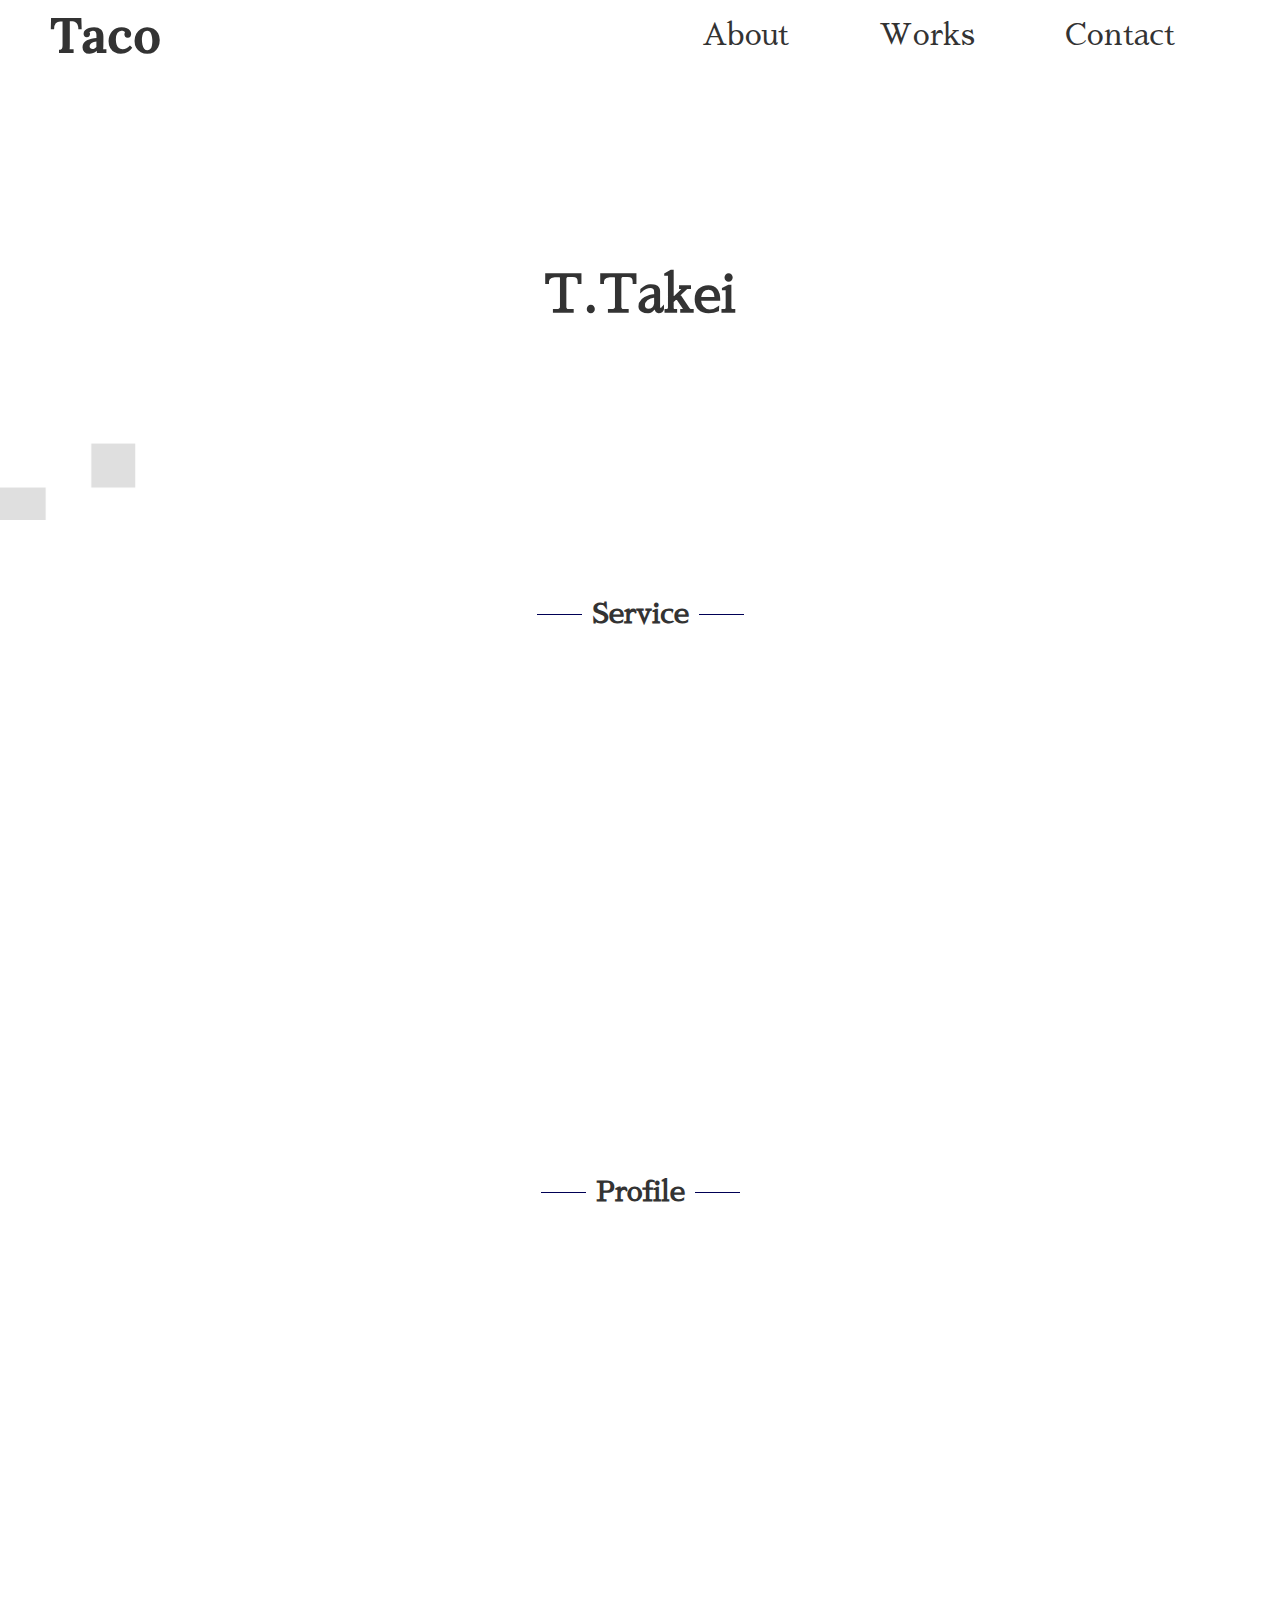
<file: index.html>
<!DOCTYPE html>
<html lang="ja">
<head>
  <title>WEBサイト・LP制作のたこかっか</title>
  <meta charset="utf-8">
  <link rel="stylesheet" href="css/stylesheet.css">
  <link rel="stylesheet" href="css/responsive.css">
  <link href="https://fonts.googleapis.com/css?family=Sawarabi+Mincho&display=swap" rel="stylesheet">
  <link href="https://fonts.googleapis.com/css?family=Lora:700&display=swap" rel="stylesheet">
  <link href="https://maxcdn.bootstrapcdn.com/font-awesome/4.7.0/css/font-awesome.min.css" rel="stylesheet">
  <script type="text/javascript" src="https://ajax.googleapis.com/ajax/libs/jquery/1.9.1/jquery.min.js"></script>
  <script type="text/javascript" src="js/sample.js"></script>
  <meta name="viewport" content="width=device-width,initial-scale=1.0,minimum-scale=1.0">
</head>
<body>
  <header>
      <h1><a href="index.html">Taco</a></h1>

      <div class="zdo_drawer_menu">
      	<!-- <div class="zdo_drawer_bg">メニュー</div> -->
        	<button type="button" class="zdo_drawer_button">
            <span class="zdo_drawer_bar zdo_drawer_bar1"></span>
            <span class="zdo_drawer_bar zdo_drawer_bar2"></span>
            <span class="zdo_drawer_bar zdo_drawer_bar3"></span>
            <!-- <span class="zdo_drawer_menu_text zdo_drawer_text">MENU</span>
            <span class="zdo_drawer_close zdo_drawer_text">CLOSE</span> -->
          </button>

        <nav class="zdo_drawer_nav_wrapper">
          <ul class="zdo_drawer_nav">
            <li><a  href="about.html">About</a></li>
            <li><a  href="works.html">Works</a></li>
            <li><a  href="contact.html">Contact</a></li>
          </ul>
        </nav>
      </div>
  </header>

  <div class="top-container">
    <div class="container">
      <H1>T.Takei</h1>
    </div>
  </div>

  <div class="service-container">
    <div class="container">
      <div class="title">
        <h2>Service</h2>
        <!-- <i class="fa fa-compress" aria-hidden="true"></i> -->
      </div>
      <div class="service-contents">
        <div class="service-content scroll-in">
          <p class="service-title">WEBサイト制作</p>
          <p class="service-subtitle">DESIGN CODING</p>

          <p class="service-text">お客様の要望をヒアリングし、方向性と目的を明確にした上で、制作に入ります。
            また、訪問する方の使い易さも意識しつつ、完成度の高いWEBサイト構築をさせていただきます。</p>
        </div>
        <div class="service-content scroll-in">
          <p class="service-title">プログラミング</p>
          <p class="service-subtitle">PROGRAMMING</p>

          <p class="service-text">Ruby,PHP,jsを習得中。Rubyをメインに扱っており投稿機能・検索機能・ログイン機能・テストコード・csvデータインポートなどの各種機能を実装したアプリを制作します。</p>
        </div>
        <div class="service-content scroll-in">
          <p class="service-title">レッスン</p>
          <p class="service-subtitle">ONE TO ONE</p>

          <p class="service-text">安価かつ優秀な教材も増えていますが、それでも初めはある程度教えてもらった方がその後の学習がスムーズになります。
            環境構築からアプリの公開までの一通りの流れを学べます。</p>
        </div>
      </div>
    </div>
  </div>

  <div class="profile-container">
    <div class="container">
      <div class="title">
        <h2>Profile</h2>
        <!-- <i class="fa fa-vcard-o" aria-hidden="true"></i> -->
      </div>
      <div class="profile-contents">
        <div class="profile-left scroll-in">
          <img src="images/fuku2.png">
        </div>
        <div class="profile-right scroll-in">
          <p>名前：　TAKEI　TAKAHIRO</p>
          <p>出身：　新潟県</p>
          <p>趣味：　野球、史跡巡り、プラモデル</p>

          <p class="profile-text">Rubyなどのバックエンド開発言語を使った裏側の処理だけでなく、HTML・CSS・Javascriptなどのフロントエンド言語による見た目の構築も好きで、興味のあるものは何でも手を出します。<br>
          今学んでいることを将来地域活性化に繋げられるよう日々格闘中。</p>
          <p class="profile-text">ずっと体育会系で生きてきたけど、根は文化系です。</p>
        </div>
      </div>
    </div>
  </div>


  <footer>
  </footer>
</body>
</html>
</file>
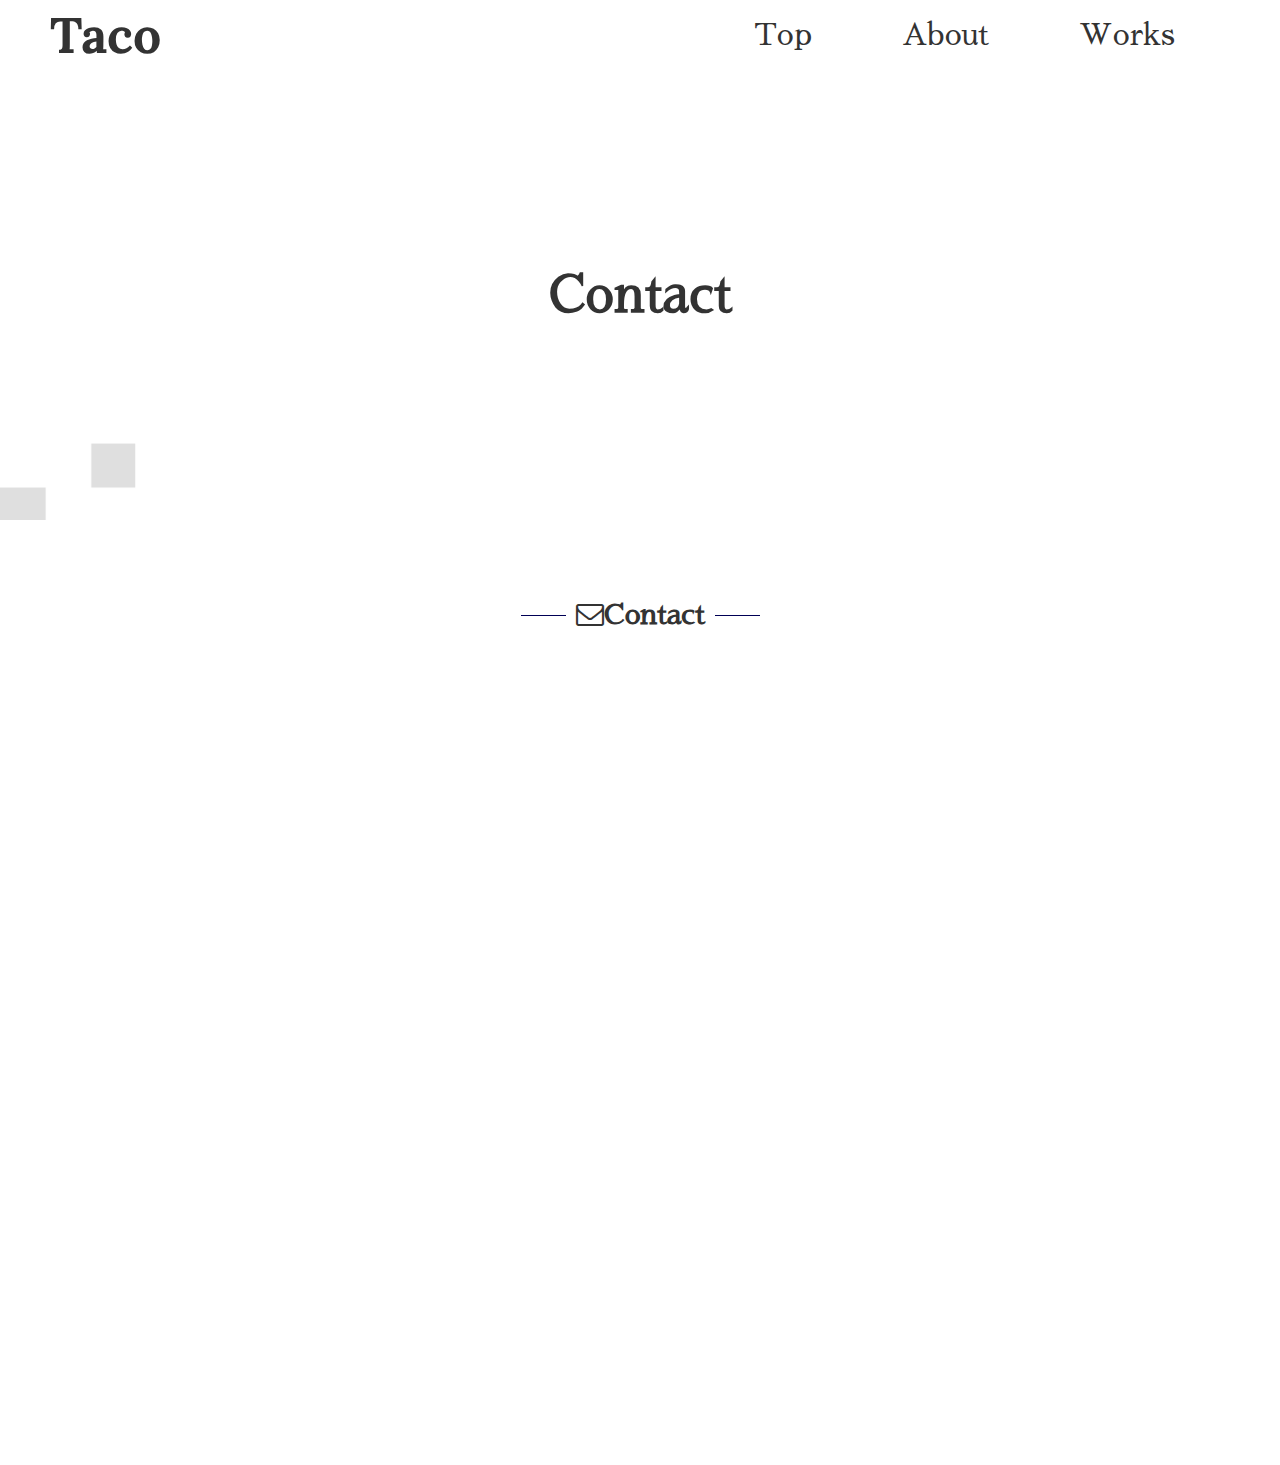
<file: contact.html>
<!DOCTYPE html>
<html lang="ja">
<head>
  <title>WEBサイト・LP制作のたこかっか</title>
  <meta charset="utf-8">
  <link rel="stylesheet" href="css/stylesheet.css">
  <link rel="stylesheet" href="css/responsive.css">
  <link href="https://fonts.googleapis.com/css?family=Sawarabi+Mincho&display=swap" rel="stylesheet">
  <link href="https://fonts.googleapis.com/css?family=Lora:700&display=swap" rel="stylesheet">
  <link href="https://maxcdn.bootstrapcdn.com/font-awesome/4.7.0/css/font-awesome.min.css" rel="stylesheet">
  <script type="text/javascript" src="https://ajax.googleapis.com/ajax/libs/jquery/1.9.1/jquery.min.js"></script>
  <!-- <link rel="stylesheet" href="https://maxcdn.bootstrapcdn.com/bootstrap/3.3.7/css/bootstrap.min.css" integrity="sha384-BVYiiSIFeK1dGmJRAkycuHAHRg32OmUcww7on3RYdg4Va+PmSTsz/K68vbdEjh4u" crossorigin="anonymous"> -->
  <script type="text/javascript" src="js/sample.js"></script>
  <meta name="viewport" content="width=device-width,initial-scale=1.0,minimum-scale=1.0">
</head>
<body>
  <header>
      <h1><a href="top.html">Taco</a></h1>

      <div class="zdo_drawer_menu">
      	<div class="zdo_drawer_bg"></div>
        	<button type="button" class="zdo_drawer_button">
            <span class="zdo_drawer_bar zdo_drawer_bar1"></span>
            <span class="zdo_drawer_bar zdo_drawer_bar2"></span>
            <span class="zdo_drawer_bar zdo_drawer_bar3"></span>
            <!-- <span class="zdo_drawer_menu_text zdo_drawer_text">MENU</span>
            <span class="zdo_drawer_close zdo_drawer_text">CLOSE</span> -->
          </button>

        <nav class="zdo_drawer_nav_wrapper">
          <ul class="zdo_drawer_nav">
            <li><a  href="top.html">Top</a></li>
            <li><a  href="about.html">About</a></li>
            <li><a  href="works.html">Works</a></li>
            <!-- <li><a  href="contact.html">Contact</a></li> -->
          </ul>
        </nav>
      </div>
  </header>

  <div class="top-container">
    <div class="content">
      <H1>Contact</h1>
    </div>
  </div>


  <div class="contact-container">
    <div class="container">
      <div class="row">
      <div class="title">
        <h2><i class="fa fa-envelope-o" aria-hidden="true"></i>Contact</h2>
      </div>
      <div class="contact-text scroll-in">
        <p>制作の依頼・ご相談などご気軽にお問い合わせくださいませ。
          下記フォームより分かる範囲で記入いただき、送信ボタンを押してください。<br>※「必須」項目は必ずご記入ください。</p>
      </div>
      <div class="contact-form scroll-in">
        <form action="send.php" method="post">
          <div class="form-group">
            <input type="text" name="name" placeholder="お名前" class="form-control" value="">
          </div>
          <div class="form-group">
            <input type="text" name="email" placeholder="メールアドレス" class="form-control" value="">
          </div>
          <div class="form-group">
            <input type="text" name="subject" placeholder="件名" class="form-control" value="">
          </div>
          <div class="form-group">
            <textarea class="form-control" name="message" rows="5" placeholder="本文"></textarea>
          </div>
          <button type="submit" class="btn btn-success btn-block">送信</button>
        </form>
      </div>
    </div>
    </div>
  </div>

  <footer>
  </footer>
</body>
</html>
</file>
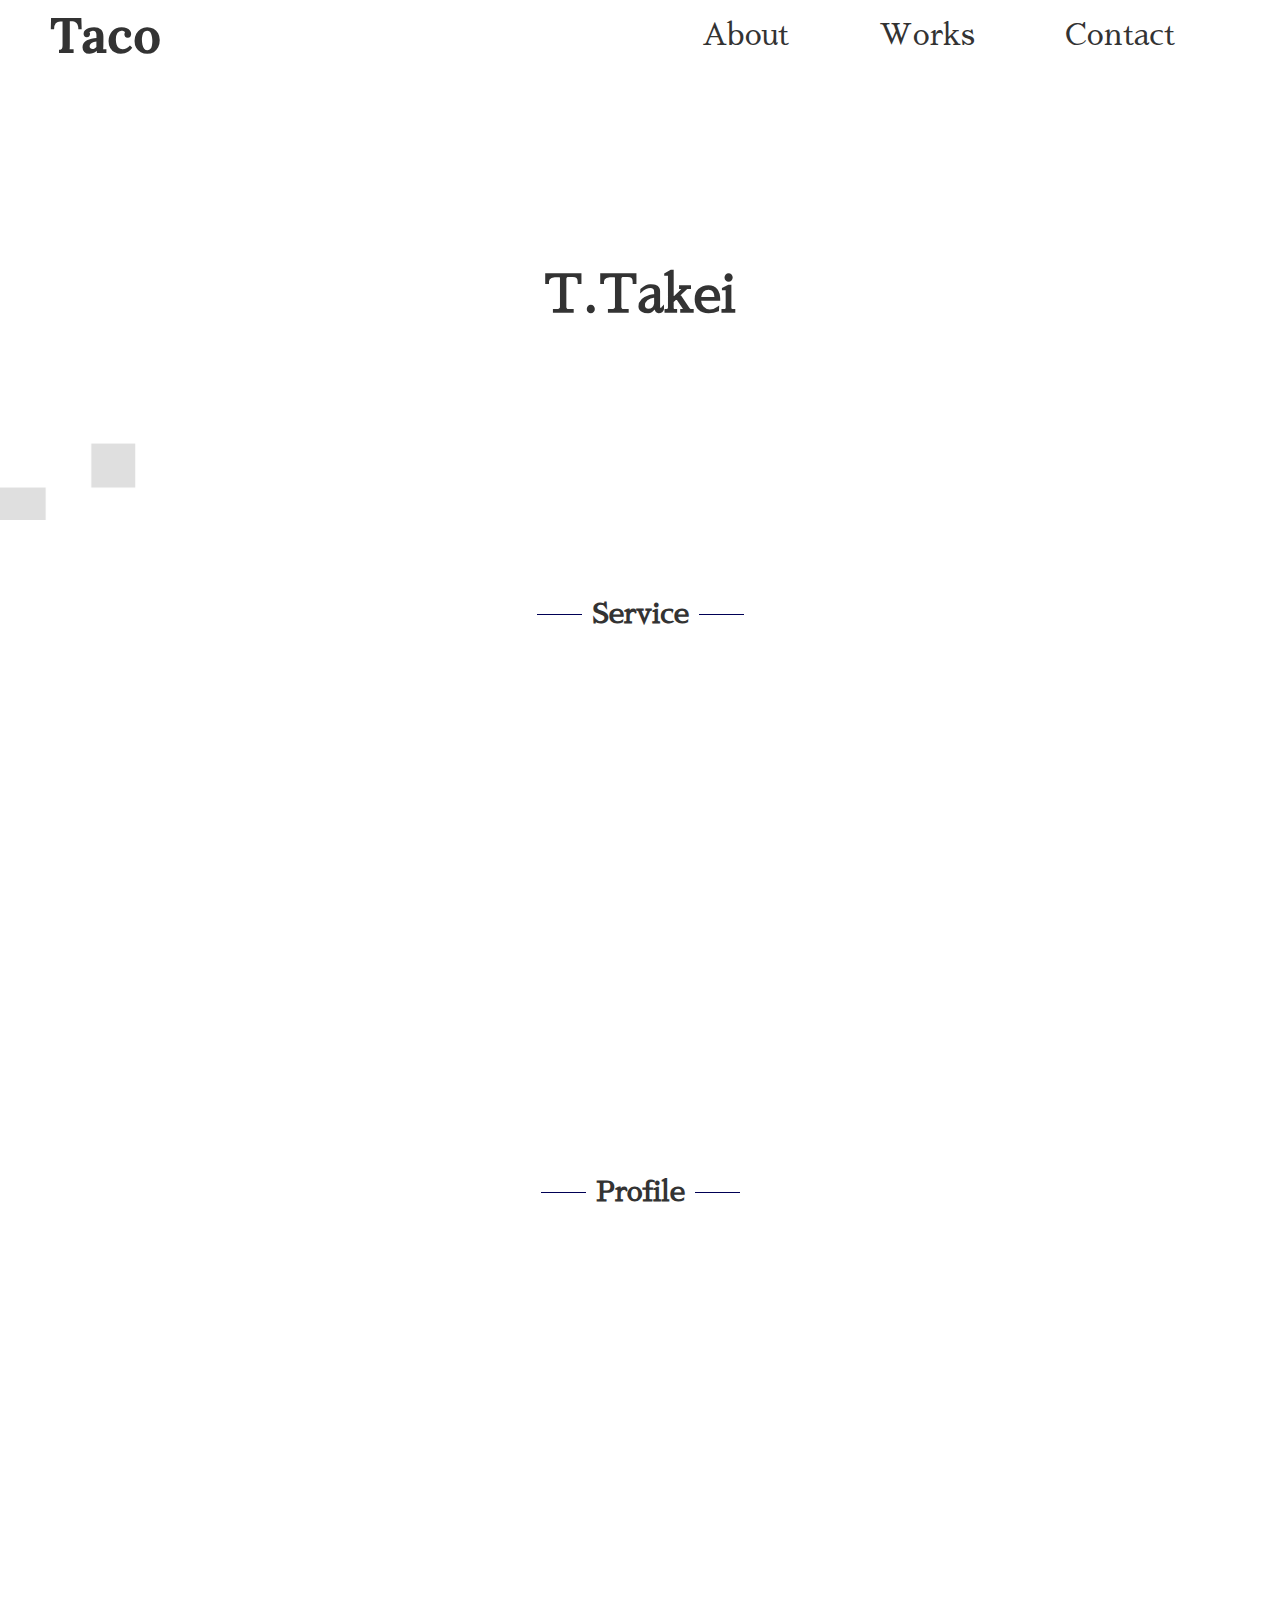
<file: top.html>
<!DOCTYPE html>
<html lang="ja">
<head>
  <title>WEBサイト・LP制作のたこかっか</title>
  <meta charset="utf-8">
  <link rel="stylesheet" href="css/stylesheet.css">
  <link rel="stylesheet" href="css/responsive.css">
  <link href="https://fonts.googleapis.com/css?family=Sawarabi+Mincho&display=swap" rel="stylesheet">
  <link href="https://fonts.googleapis.com/css?family=Lora:700&display=swap" rel="stylesheet">
  <link href="https://maxcdn.bootstrapcdn.com/font-awesome/4.7.0/css/font-awesome.min.css" rel="stylesheet">
  <script type="text/javascript" src="https://ajax.googleapis.com/ajax/libs/jquery/1.9.1/jquery.min.js"></script>
  <script type="text/javascript" src="js/sample.js"></script>
  <meta name="viewport" content="width=device-width,initial-scale=1.0,minimum-scale=1.0">
</head>
<body>
  <header>
      <h1><a href="top.html">Taco</a></h1>

      <div class="zdo_drawer_menu">
      	<div class="zdo_drawer_bg"></div>
        	<button type="button" class="zdo_drawer_button">
            <span class="zdo_drawer_bar zdo_drawer_bar1"></span>
            <span class="zdo_drawer_bar zdo_drawer_bar2"></span>
            <span class="zdo_drawer_bar zdo_drawer_bar3"></span>
            <!-- <span class="zdo_drawer_menu_text zdo_drawer_text">MENU</span>
            <span class="zdo_drawer_close zdo_drawer_text">CLOSE</span> -->
          </button>

        <nav class="zdo_drawer_nav_wrapper">
          <ul class="zdo_drawer_nav">
            <li><a  href="about.html">About</a></li>
            <li><a  href="works.html">Works</a></li>
            <li><a  href="contact.html">Contact</a></li>
          </ul>
        </nav>
      </div>
  </header>

  <div class="top-container">
    <div class="container">
      <H1>T.Takei</h1>
    </div>
  </div>

  <div class="service-container">
    <div class="container">
      <div class="title">
        <h2>Service</h2>
        <!-- <i class="fa fa-compress" aria-hidden="true"></i> -->
      </div>
      <div class="service-contents">
        <div class="service-content scroll-in">
          <p class="service-title">WEBサイト制作</p>
          <p class="service-subtitle">DESIGN CODING</p>

          <p class="service-text">お客様の要望をヒアリングし、方向性と目的を明確にした上で、制作に入ります。
            また、訪問する方の使い易さも意識しつつ、完成度の高いWEBサイト構築をさせていただきます。</p>
        </div>
        <div class="service-content scroll-in">
          <p class="service-title">プログラミング</p>
          <p class="service-subtitle">PROGRAMMING</p>

          <p class="service-text">Ruby,PHP,jsを習得中。Rubyをメインに扱っており投稿機能・検索機能・ログイン機能・テストコード・csvデータインポートなどの各種機能を実装したアプリを制作します。</p>
        </div>
        <div class="service-content scroll-in">
          <p class="service-title">レッスン</p>
          <p class="service-subtitle">ONE TO ONE</p>

          <p class="service-text">安価かつ優秀な教材も増えていますが、それでも初めはある程度教えてもらった方がその後の学習がスムーズになります。
            環境構築からアプリの公開までの一通りの流れを学べます。</p>
        </div>
      </div>
    </div>
  </div>

  <div class="profile-container">
    <div class="container">
      <div class="title">
        <h2>Profile</h2>
        <!-- <i class="fa fa-vcard-o" aria-hidden="true"></i> -->
      </div>
      <div class="profile-contents">
        <div class="profile-left scroll-in">
          <img src="images/fuku2.png">
        </div>
        <div class="profile-right scroll-in">
          <p>名前：　TAKEI　TAKAHIRO</p>
          <p>出身：　新潟県</p>
          <p>趣味：　野球、史跡巡り、プラモデル</p>

          <p class="profile-text">Rubyなどのバックエンド開発言語を使った裏側の処理だけでなく、HTML・CSS・Javascriptなどのフロントエンド言語による見た目の構築も好きで、興味のあるものは何でも手を出します。<br>
          今学んでいることを将来地域活性化に繋げられるよう日々格闘中。</p>
          <p class="profile-text">ずっと体育会系で生きてきたけど、根は文化系です。</p>
        </div>
      </div>
    </div>
  </div>


  <footer>
  </footer>
</body>
</html>
</file>
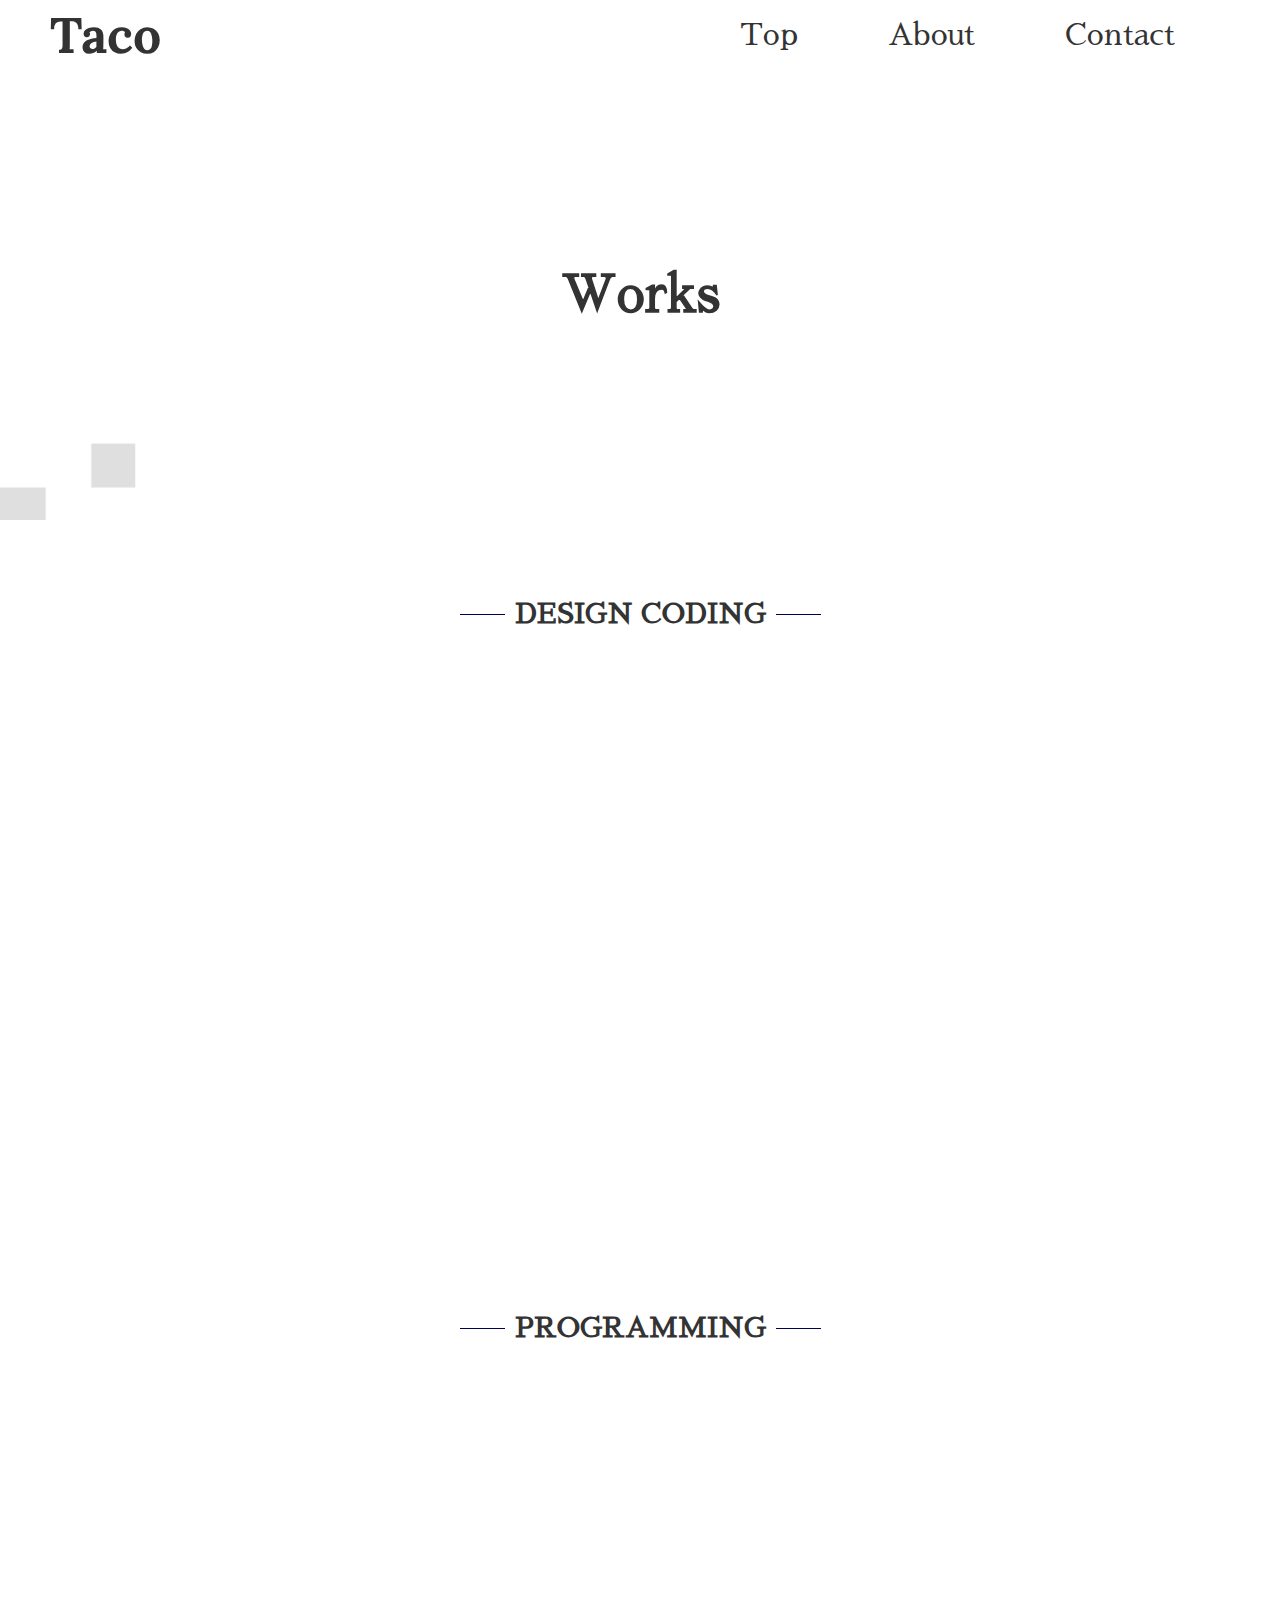
<file: works.html>
<!DOCTYPE html>
<html lang="ja">
<head>
  <title>Works</title>
  <meta charset="utf-8">
  <link rel="stylesheet" href="css/stylesheet.css">
  <link rel="stylesheet" href="css/responsive.css">
  <link href="https://fonts.googleapis.com/css?family=Sawarabi+Mincho&display=swap" rel="stylesheet">
  <link href="https://fonts.googleapis.com/css?family=Lora:700&display=swap" rel="stylesheet">
  <link href="https://maxcdn.bootstrapcdn.com/font-awesome/4.7.0/css/font-awesome.min.css" rel="stylesheet">
  <script type="text/javascript" src="https://ajax.googleapis.com/ajax/libs/jquery/1.9.1/jquery.min.js"></script>
  <script type="text/javascript" src="js/sample.js"></script>
  <meta name="viewport" content="width=device-width,initial-scale=1.0,minimum-scale=1.0">
</head>
<body>
  <header>
      <h1><a href="index.html">Taco</a></h1>

      <div class="zdo_drawer_menu">
      	<div class="zdo_drawer_bg"></div>
        	<button type="button" class="zdo_drawer_button">
            <span class="zdo_drawer_bar zdo_drawer_bar1"></span>
            <span class="zdo_drawer_bar zdo_drawer_bar2"></span>
            <span class="zdo_drawer_bar zdo_drawer_bar3"></span>
            <!-- <span class="zdo_drawer_menu_text zdo_drawer_text">MENU</span>
            <span class="zdo_drawer_close zdo_drawer_text">CLOSE</span> -->
          </button>

        <nav class="zdo_drawer_nav_wrapper">
          <ul class="zdo_drawer_nav">
            <li><a  href="index.html">Top</a></li>
            <li><a  href="about.html">About</a></li>
            <!-- <li><a  href="works.html">Works</a></li> -->
            <li><a  href="contact.html">Contact</a></li>
          </ul>
        </nav>
      </div>
  </header>

  <div class="top-container">
    <div class="container">
      <H1>Works</h1>
    </div>
  </div>

  <div class="service-container">
    <div class="container">
      <div class="title">
        <h2>DESIGN CODING</h2>
      </div>
      <div class="service-contents">
        <div class="service-content scroll-in">
          <a href="works1.html"><img src="images/isara.png"　alt="isara.life模写制作LP"></a>
          <p class="service-title">isara.life模写制作LP</p>
          <p class="service-subtitle"></p>
          <p class="service-text">iSaraという、ノマドエンジニア育成講座のLPを模写しました。
            floatでは無く、flex-boxを活用した配置を実践しています。</p>
          <p class="service-text">元ページ→<a href="https://isara.life">isara.life様</a></p>
        </div>
        <div class="service-content scroll-in">
          <a href="works2.html"><img src="images/takei.png"></a>
          <p class="service-title">T.Takei</p>
          <p class="service-subtitle"></p>
          <p class="service-text">本ポートフォリオサイトです。HTML/CSSに加え、Javascriptを使用したスライドインも適用しています。</p>
        </div>
        <div class="service-content scroll-in">
          <img src="images/loading.png">
          <p class="service-title">制作中</p>
          <p class="service-subtitle"></p>
          <p class="service-text"></p>
        </div>
      </div>
    </div>
  </div>

  <div class="profile-container">
    <div class="container">
      <div class="title">
        <h2>PROGRAMMING</h2>
      </div>
      <div class="service-contents">
        <div class="service-content scroll-in">
          <img src="images/loading.png">
          <p class="service-title">制作中</p>
          <p class="service-subtitle"></p>
          <p class="service-text"></p>
        </div>
        <div class="service-content scroll-in">
          <img src="images/loading.png">
          <p class="service-title">制作中</p>
          <p class="service-subtitle"></p>
          <p class="service-text"></p>
        </div>
        <div class="service-content scroll-in">
          <img src="images/loading.png">
          <p class="service-title">制作中</p>
          <p class="service-subtitle"></p>
          <p class="service-text"></p>
        </div>
      </div>
    </div>
  </div>


  <footer>
    <div class="footer-item">

    </div>
  </footer>
</body>
</html>
</file>
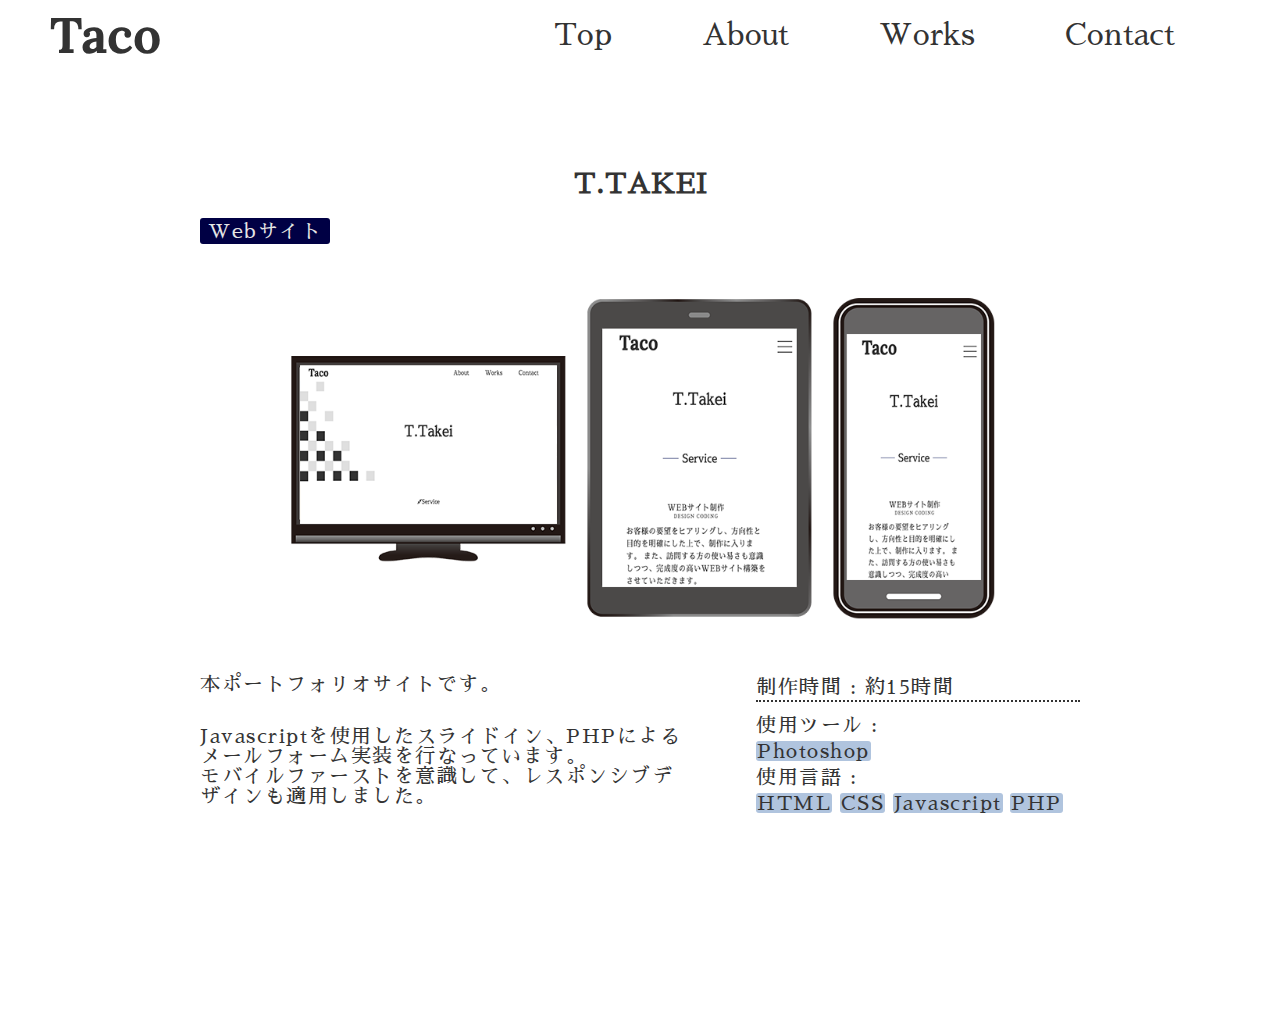
<file: works2.html>
<!DOCTYPE html>
<html lang="ja">
<head>
  <title>Works2</title>
  <meta charset="utf-8">
  <link rel="stylesheet" href="css/stylesheet.css">
  <link rel="stylesheet" href="css/responsive.css">
  <link rel="stylesheet" href="css/works.css">
  <link href="https://fonts.googleapis.com/css?family=Sawarabi+Mincho&display=swap" rel="stylesheet">
  <link href="https://fonts.googleapis.com/css?family=Lora:700&display=swap" rel="stylesheet">
  <link href="https://maxcdn.bootstrapcdn.com/font-awesome/4.7.0/css/font-awesome.min.css" rel="stylesheet">
  <script type="text/javascript" src="https://ajax.googleapis.com/ajax/libs/jquery/1.9.1/jquery.min.js"></script>
  <script type="text/javascript" src="js/sample.js"></script>
  <meta name="viewport" content="width=device-width,initial-scale=1.0,minimum-scale=1.0">
</head>
<body>
  <header>
      <h1><a href="index.html">Taco</a></h1>

      <div class="zdo_drawer_menu">
      	<div class="zdo_drawer_bg"></div>
        	<button type="button" class="zdo_drawer_button">
            <span class="zdo_drawer_bar zdo_drawer_bar1"></span>
            <span class="zdo_drawer_bar zdo_drawer_bar2"></span>
            <span class="zdo_drawer_bar zdo_drawer_bar3"></span>
            <!-- <span class="zdo_drawer_menu_text zdo_drawer_text">MENU</span>
            <span class="zdo_drawer_close zdo_drawer_text">CLOSE</span> -->
          </button>

        <nav class="zdo_drawer_nav_wrapper">
          <ul class="zdo_drawer_nav">
            <li><a  href="index.html">Top</a></li>
            <li><a  href="about.html">About</a></li>
            <li><a  href="works.html">Works</a></li>
            <li><a  href="contact.html">Contact</a></li>
          </ul>
        </nav>
      </div>
  </header>

  <div class="works-container">
    <div class="container">
      <div class="title1">
        <h1>T.TAKEI</h1>
      </div>
      <div class="works-genre">
        <p>Webサイト</p>
      </div>
      <div class="works-image2">
      </div>
      <div class="works-contents">
        <div class="works-contents-left">
          <p>本ポートフォリオサイトです。</p><br><br>
          <p>Javascriptを使用したスライドイン、PHPによるメールフォーム実装を行なっています。</p>
          <p>モバイルファーストを意識して、レスポンシブデザインも適用しました。</p>
        </div>
        <div class="works-contents-right">
          <p class="works-top">制作時間 : 約15時間</p>
          <p>使用ツール :</p>
          <p><span class="language">Photoshop</span></p>
          <p>使用言語 :</p>
          <p><span class="language">HTML</span> <span class="language">CSS</span> <span class="language">Javascript</span>
          <span class="language">PHP</span></p>
        </div>
      </div>
    </div>
  </div>

  <!-- <div class="second-container">
    <div class="second-works">
      <iframe src="images/isaralp.png" height="600px" width="90%"></iframe>
    </div>
  </div> -->



  <footer>
    <div class="footer-item">

    </div>
  </footer>
</body>
</html>
</file>
<file: css/responsive.css>
/* タブレット向けレイアウト */
@media all and (max-width: 1000px) {
  .lesson {
    width: 50%;
    margin-bottom: 50px;
  }

  footer {
    text-align: center;
  }

  .tops h1 {
    font-size: 32px;
  }

  .heading h2 {
    font-size: 20px;
  }
}

/* スマホ向けレイアウト */
@media screen and (max-width: 670px) {

  .title {
    font-size: 28px;
    margin-bottom: 30px;
  }

  .title h2 {
    position: relative;
    display: inline-block;
    padding: 0 55px;
  }

  .title h2:before, h2:after {
    content: '';
    position: absolute;
    top: 50%;
    display: inline-block;
    width: 45px;
    height: 1px;
    background-color: #000055;
  }

  .title h2:before {
    left: 0;
  }

  .title h2:after {
    right: 0;
  }

  header {
    display: flex;
    align-items: center;
    padding: 5px 100px 5px 50px;
  }

  header h1 {
    font-family: 'Lora', serif;
    font-size: 50px;
    margin-right: auto;
    margin-top: 5px;
    margin-bottom: 5px;
  }

  .zdo_drawer_button * {
    margin: 0;
    padding: 0;
    outline: none;
    border: none;
    font: inherit;
    font-family: inherit;
    font-size: 100%;
    font-style: inherit;
    font-weight: inherit;
    -webkit-appearance: none;
    -moz-appearance: none;
    appearance: none;
    text-align: left;
    text-decoration: none;
    list-style: none;
  }

  .zdo_drawer_button {
    display: block;
    padding: 0;
    width: 42px;
    height: 26px;
    position: relative;
    background: none;
    border: none;
    text-align: center;
    letter-spacing: 0.1em;
    cursor: pointer;
    outline: none;
  }

  .zdo_drawer_button .zdo_drawer_bar {
    display: block;
    width: 42px;
    height: 2px;
    transition: all 0.2s;
    transform-origin: 0% 0%;
    transform: translateY(-50%);
    position: absolute;
    left: 0;
  }

  .zdo_drawer_button .zdo_drawer_bar1 {
    top: 0;
  }

  .zdo_drawer_button .zdo_drawer_bar2 {
    top: 50%;
  }

  .zdo_drawer_button .zdo_drawer_bar3 {
    top: 100%;
  }

  .zdo_drawer_button.active .zdo_drawer_bar {
    width: 36.77px;
    left: 8px;
  }

  .zdo_drawer_button.active .zdo_drawer_bar1 {
    transform: rotate(0.7853981634rad) translateY(-50%);
    top: 0px;
  }

  .zdo_drawer_button.active .zdo_drawer_bar2 {
    opacity: 0;
  }

  .zdo_drawer_button.active .zdo_drawer_bar3 {
    transform: rotate(-0.7853981634rad) translateY(-50%);
    top: calc(100% - 0px);
  }

  .zdo_drawer_button.active .zdo_drawer_menu_text {
    display: none;
  }

  .zdo_drawer_button.active .zdo_drawer_close {
    display: block;
  }

  .zdo_drawer_text {
    width: 100%;
    position: absolute;
    bottom: -20px;
    left: 0;
    text-align: center;
    font-size: 10px;
  }

  .zdo_drawer_close {
    letter-spacing: 0.08em;
    display: none;
  }

  /*+++ Default Button Color +++*/
  .zdo_drawer_button {
    color: #333333;
  }

  .zdo_drawer_button .zdo_drawer_bar {
    background-color: #333333;
  }

  /* === Hambuerger Button's Style End === */
  .zdo_drawer_menu .zdo_drawer_button {
    /*+++ Hamburger Button Position +++*/
    position: fixed;
    top: 32px;
    right: 15px;
    z-index: 1001;
  }
  .zdo_drawer_menu a {
    color: inherit;
    text-decoration: none;
  }
  .zdo_drawer_menu a:visited {
    color: inherit;
  }
  .zdo_drawer_menu .zdo_drawer_bg {
    width: 100%;
    height: 100%;
    position: fixed;
    z-index: 999;
    background-color: rgba(51, 51, 51, 0.5);
    display: none;
    top: 0;
    left: 0;
  }
  .zdo_drawer_menu .zdo_drawer_nav_wrapper {
    width: 312px;
    height: 100%;
    transition: all 0.2s;
    transform: translate(312px);
    position: fixed;
    top: 0;
    right: 0;
    z-index: 1000;
    background-color: #FFF;
  }
  .zdo_drawer_menu .zdo_drawer_nav_wrapper.open {
    transform: translate(0);
  }
  .zdo_drawer_menu.left .zdo_drawer_button {
    right: auto;
    left: 32px;
  }
  .zdo_drawer_menu.left .zdo_drawer_nav_wrapper {
    transform: translate(-312px);
    right: auto;
    left: 0;
  }
  .zdo_drawer_menu.left .zdo_drawer_nav_wrapper.open {
    transform: translate(0);
  }

  /*+++ Default Navigation CSS +++*/
  .zdo_drawer_menu .zdo_drawer_nav {
    padding: 112px 24px;
  }
  .zdo_drawer_menu .zdo_drawer_nav li {
    font-size: 16px;
    margin-bottom: 15px;
  }


  .top-container {
    height: auto;
    text-align: center;
    padding: 80px;
  }

  .top-container h1 {
    font-size: 40px;
  }



  .service-container {
    height: auto;
    padding: 30px;
    text-align: center;
  }

  .service-contents {
    display: flex;
    justify-content: center;
    flex-direction: column;
  }

  .scroll-in {
    opacity: 0;
    transform: translate(0, 50px);
    transition: all 1.6s;
  }

  .scroll-in.scrollin {
    opacity: 1;
    transform: translate(0,0);
  }

  .scroll-in:nth-of-type(2){
    -moz-transition-delay: 200ms;
    -webkit-transition-delay: 200ms;
    -o-transition-delay: 200ms;
    -ms-transition-delay: 200ms;
  }

  .scroll-in:nth-of-type(3){
    -moz-transition-delay: 400ms;
    -webkit-transition-delay: 400ms;
    -o-transition-delay: 400ms;
    -ms-transition-delay: 400ms;
  }


  .service-content {
    flex-basis: 30%;
    margin: 40px;
    transition-duration: 0.5s;
  }

  .service-content img{
    align-self: flex-start;
    width: 90%;
    height: 100%;
    cursor: pointer;
  }


  .service-content  img:hover {
    box-shadow: 10px 10px 10px
    rgba(0,0,0,0.5);
      transform: translateY(-10px);
      transition-duration: 0.5s;
  }
  /* .service-content.scrollin {
    opacity: 1;
    transform: translate(0,0);
  } */

  .service-title {
    font-size: 20px;
    margin: 25px 0 5px 0;
  }

  .service-subtitle {
    font-size: 12px;
    margin: 0 0 15px 0;
  }

  .service-text {
    text-align: left;
    line-height: 1.5;
  }


  .service-contents .service-content {
    width: 80%;
  }


  /* プロフィール */
  .profile-container {
    height: auto;
    padding: 30px;
    text-align: center;
  }

  .profile-contents {
    display: flex;
    justify-content: center;
    flex-direction: column;
    padding: 0;
  }

  .profile-right {
    flex-basis: 100%;
    margin-top: 40px;
    text-align: left
  }

  .profile-left {
    flex-basis: 100%;
    margin: 10px 0 0 0px;
  }

  .profile-left img {
    height: 300px;
    width: 230px;
  }

  .profile-text {
    margin-top: 45px;
    line-height: 1.5;
  }

  .profile-text p {
    font-size: 14px;
    line-height: 1.5;
  }
  /* プロフィール */

  /* コンタクト */
  .contact-container {
    height: auto;
    padding: 30px;
    text-align: center;
  }

  .contact-text {
    margin: 0 auto;
    width: 80%;
    text-align: left;
  }

  .contact-form {
    margin: 0 auto;
    width: 100%;

  }

  .contact-form form {
    text-align: center;
  }

  .form-group {
    margin-top: 20px;
    margin-bottom: 0;
  }

  .form-control {
    width: 80%;
  }

  textarea {
    height: 200px;
  }
  /* コンタクト */

  /* ABOUT */
  .baseball-container h2 {
    font-size: 30px;
    margin-bottom: 20px;
  }
  .historic-container h2 {
    font-size: 30px;
    margin-bottom: 20px;
  }

  .about-flex {
    display: flex;
    flex-direction: column;
    justify-content: center;
    align-items: center;
  }

  .about-child {
    flex-basis: 40%;
    padding: 50px;
    line-height: 1.5;
  }

  .about-child img {
    width: 100%;
  }


  /* ABOUT */

  /* WORKS */
  .title1 {
    font-size: 28px;
    margin-bottom: 20px;
  }

  .works-container {
    height: auto;
    padding: 10px 20px;
    text-align: center;
  }

  .works-genre {
    width: 130px;
  }

  .works-genre p {
    background-color: #000044;
    border-radius: 3px;
    color: #E5E5E5;
    padding: 3px;
  }

  .works-image {
    /* max-width: 100%; */
    width: 100%;
    height: 1200px;
    margin: 40px auto;
    background-image: url("../images/works-vertical.png");
    background-position: center;
    background-size: cover;
    background-repeat: no-repeat;
  }

  .works-image2 {
    /* max-width: 100%; */
    width: 100%;
    height: 1200px;
    margin: 40px auto;
    background-image: url("../images/takei-works-res.png");
    background-position: center;
    background-size: cover;
    background-repeat: no-repeat;
  }

  .works-contents {
    /* display: flex; */
  }

  .works-top {
    border-bottom: dotted 2px #333333;
    margin-bottom: 10px;
    padding: 3px 0;
  }

  .works-contents-left {
    margin-bottom: 75px;
    text-align: left;
  }

  .works-contents-right {
    text-align: left;
    margin: auto;
  }

  .works-contents-right p {
    padding: 3px 0;
  }

  .language {
    background-color: #b0c4de;
    border-radius: 3px;
    padding: 0.2px 1px;
  }

  .second-container {
    height: auto;
    text-align: center;
  }

  /* Works */

  #conference-timeline .timeline-start,
  #conference-timeline .timeline-end {
    margin: 0;
  }
  #conference-timeline .conference-center-line {
    margin-left: 0;
    left: 50px;
  }
  #conference-timeline .conference-timeline-content {
    padding-top: 67px;
    padding-bottom: 67px;
    padding-right: 30px;
  }
  .timeline-article .meta-date {
    margin-left: 0;
    left: 20px;
  }
  .timeline-article .content-left-container,
  .timeline-article .content-right-container {
    max-width: 100%;
    width: auto;
    float: none;
    margin-left: 110px;
    min-height: 53px;
  }
  .timeline-article .content-left-container {
    margin-bottom: 20px;
  }
  .timeline-article .content-left,
  .timeline-article .content-right {
    padding: 10px 25px;
    min-height: 65px;
  }
  .timeline-article .content-left:before {
    content: "\f0d9";
    right: auto;
    left: -8px;
  }
  .timeline-article .content-right:before {
    display: none;
  }

  .timeline-article .meta-date .date,
  .timeline-article .meta-date .month {
    display: block;
    text-align: center;
    font-weight: 900;
  }
  .timeline-article .meta-date .date {
    font-size: 17px;
    line-height: 40px;
  }
  .timeline-article .meta-date .month {
    font-size: 12px;
    line-height: 10px;
  }
}
</file>
<file: css/stylesheet.css>
/*
html5doctor.com Reset Stylesheet
v1.6.1
Last Updated: 2010-09-17
Author: Richard Clark - http://richclarkdesign.com
Twitter: @rich_clark
*/

html, body, div, span, object, iframe,
h1, h2, h3, h4, h5, h6, p, blockquote, pre,
abbr, address, cite, code,
del, dfn, em, img, ins, kbd, q, samp,
small, strong, sub, sup, var,
b, i,
dl, dt, dd, ol, ul, li,
fieldset, form, label, legend,
table, caption, tbody, tfoot, thead, tr, th, td,
article, aside, canvas, details, figcaption, figure,
footer, header, hgroup, menu, nav, section, summary,
time, mark, audio, video {
    margin:0;
    padding:0;
    border:0;
    outline:0;
    font-size:100%;
    vertical-align:baseline;
    background:transparent;
}

body {
    line-height:1;
}

article,aside,details,figcaption,figure,
footer,header,hgroup,menu,nav,section {
    display:block;
}

nav ul {
    list-style:none;
}

blockquote, q {
    quotes:none;
}

blockquote:before, blockquote:after,
q:before, q:after {
    content:'';
    content:none;
}

a {
    margin:0;
    padding:0;
    font-size:100%;
    vertical-align:baseline;
    background:transparent;
}

/* change colours to suit your needs */
ins {
    background-color:#ff9;
    color:#000;
    text-decoration:none;
}

/* change colours to suit your needs */
mark {
    background-color:#ff9;
    color:#000;
    font-style:italic;
    font-weight:bold;
}

del {
    text-decoration: line-through;
}

abbr[title], dfn[title] {
    border-bottom:1px dotted;
    cursor:help;
}

table {
    border-collapse:collapse;
    border-spacing:0;
}

/* change border colour to suit your needs */
hr {
    display:block;
    height:1px;
    border:0;
    border-top:1px solid #cccccc;
    margin:1em 0;
    padding:0;
}

input, select {
    vertical-align:middle;
}



p {
  font-size: 20px;
  color: #333333;
  letter-spacing: 1.5px;
}

a {
  text-decoration: none;
  color: #333333;
}

body {
  font-family: 'Sawarabi Mincho', sans-serif;
  color: #333333;
  margin: 0 auto;
  padding: 0 auto;
}


/* ヘッダー部分 */
@media all and (min-width: 671px){

  .title {
    font-size: 28px;
    margin-bottom: 80px;
  }

  .title h2 {
    position: relative;
    display: inline-block;
    padding: 0 55px;
  }

  .title h2:before, h2:after {
    content: '';
    position: absolute;
    top: 50%;
    display: inline-block;
    width: 45px;
    height: 1px;
    background-color: #000055;
  }

  .title h2:before {
    left: 0;
  }

  .title h2:after {
    right: 0;
  }

  header {
  display: flex;
  justify-content: flex-end;
  align-items: center;
  padding: 5px 100px 5px 50px;
  }

  header h1 {
    font-family: 'Lora', serif;
    font-size: 50px;
    margin-right: auto;
    margin-top: 5px;
    margin-bottom: 5px;
  }

  header ul {
    display: flex;
    list-style: none;
  }

  header li {
    margin-left: 5rem;
    padding: 5px;
    font-size: 30px;
    background-color: transparent;
    -webkit-transition: all .3s;
    transition: all .3s;
  }

  header li:hover {
    -webkit-box-sizing: border-box;
    -moz-box-sizing: border-box;
    box-sizing: border-box;
    border-bottom: 2px solid #333333;
    /* border-radius: 5px; */
    color: #998bfa !important;
  }

  .zdo_drawer_button {
    display: none;
  }

  /* ヘッダー部分 */


  /* トップ部分 */
  .top-container {
    height: auto;
    text-align: center;
    padding: 200px;
    background-image: url("../images/new.png");
    /* background-position: left bottom; */
    background-position-y: 300%;
    background-repeat: no-repeat;
    background-size: cover;
    background-attachment: fixed;
  }

  .top-container h1 {
    font-size: 50px;
  }
  /* トップ部分 */


  /* サービス一覧 */
  .service-container {
    height: auto;
    padding: 80px;
    text-align: center;
  }

  .service-contents {
    display: flex;
    justify-content: center;
  }

  .scroll-in {
    opacity: 0;
    transform: translate(0, 50px);
    transition: all 1.6s;
  }

  .scroll-in.scrollin {
    opacity: 1;
    transform: translate(0,0);
  }

  .scroll-in:nth-of-type(2){
    -moz-transition-delay: 200ms;
    -webkit-transition-delay: 200ms;
    -o-transition-delay: 200ms;
    -ms-transition-delay: 200ms;
  }

  .scroll-in:nth-of-type(3){
    -moz-transition-delay: 400ms;
    -webkit-transition-delay: 400ms;
    -o-transition-delay: 400ms;
    -ms-transition-delay: 400ms;
  }


  .service-content {
    flex-basis: 30%;
    margin: 20px;
    transition-duration: 0.5s;
  }

  .service-content img{
    flex-basis: 30%;
    width: 320px;
    height: 180px;
    cursor: pointer;
  }


  .service-content  img:hover {
    box-shadow: 10px 10px 10px
    rgba(0,0,0,0.5);
      transform: translateY(-10px);
      transition-duration: 0.5s;
  }
  /* .service-content.scrollin {
    opacity: 1;
    transform: translate(0,0);
  } */

  .service-title {
    font-size: 23px;
    margin: 25px 0 5px 0;
  }

  .service-subtitle {
    font-size: 12px;
    margin: 0 0 25px 0;
  }

  .service-text {
    text-align: left;
    line-height: 1.5;
  }
  /* サービス一覧 */


  /* プロフィール */
  .profile-container {
    height: auto;
    padding: 80px;
    text-align: center;
  }

  .profile-contents {
    display: flex;
    justify-content: center;
    margin-top: 100px;
    padding: 0 40px;
  }

  .profile-right {
    flex-basis: 40%;
    margin: 15px;
    text-align: left
  }

  .profile-left {
    flex-basis: 40%;
    margin: 35px 0 0 35px;
  }

  .profile-left img {
    height: 300px;
    width: 260px;
  }

  .profile-text {
    margin-top: 45px;
    line-height: 1.5;
  }
  /* プロフィール */

  /* コンタクト */
  .contact-container {
    height: auto;
    padding: 80px;
    text-align: center;
  }

  .contact-text {
    margin: 0 auto;
    width: 35%;
    text-align: left;
  }

  .contact-form {
    margin: 0 auto;
    width: 100%;

  }

  .contact-form form {
    text-align: center;
  }

  .form-group {
    margin-top: 20px;
    margin-bottom: 0;
  }

  .form-control {
    width: 35%;
  }

  textarea {
    height: 300px;
  }

  footer {
    height: 100px;
  }

  /* body {
             background: #f3f3f3;
         }
         .container {
             font-family: "Noto Sans JP";
             margin-top: 60px;
         }
         h1 {
             margin-bottom: 50px;
             text-align: center;
         }
         button {
             margin-top: 30px;
         } */
  /* コンタクト */


  /* ABOUT */
  .baseball-container h2 {
    font-size: 60px;
    margin-bottom: 20px;
  }
  .historic-container h2 {
    font-size: 60px;
    margin-bottom: 20px;
  }

  .about-flex {
    display: flex;
    justify-content: center;
    align-items: center;
  }

  .about-child {
    flex-basis: 40%;
    padding: 50px;
  }

  .about-child img {
    width: 100%;
  }

}

/*===== Vertical Timeline =====*/
#conference-timeline {
  position: relative;
  max-width: 920px;
  width: 100%;
  margin: 0  auto;
  background-color: #fff;
  z-index: -2;

}
#conference-timeline .timeline-start,
#conference-timeline .timeline-end {
  display: table;
  font-family: "Roboto", sans-serif;
  font-size: 18px;
  font-weight: 900;
  text-transform: uppercase;
  background: #333333;
  padding: 15px 23px;
  color: #fff;
  max-width: 20%;
  width: 100%;
  text-align: center;
  margin: 0 auto;
}
#conference-timeline .conference-center-line {
  position: absolute;
  width: 3px;
  height: 100%;
  top: 0;
  left: 50%;
  margin-left: -2px;
  background: #333333;
  z-index: -1;
}
#conference-timeline .conference-timeline-content {
  padding-top: 67px;
  padding-bottom: 67px;
}
.timeline-article {
  width: 100%;
  height: 100%;
  position: relative;
  overflow: hidden;
  margin: 20px 0;
}
.timeline-article .content-left-container,
.timeline-article .content-right-container {
  max-width: 44%;
  width: 100%;
}
.timeline-article .timeline-author {
  display: block;
  font-weight: 400;
  font-size: 14px;
  line-height: 24px;
  color: #242424;
  text-align: right;
}
.timeline-article .content-left,
.timeline-article .content-right {
  position: relative;
  width: auto;
  border: 1px solid #ddd;
  background-color: #fff;
  box-shadow: 0 1px 3px rgba(0,0,0,.03);
  padding: 27px 25px;
}
.timeline-article p {
  margin: 0 0 0 60px;
  padding: 0;
  font-weight: 400;
  color: #242424;
  font-size: 14px;
  line-height: 24px;
  position: relative;
}
.timeline-article p span.article-number {
  position: absolute;
  font-weight: 300;
  font-size: 44px;
  top: 10px;
  left: -60px;
  color: #333333;
}
.timeline-article .content-left-container {
  float: left;
}
.timeline-article .content-right-container {
  float: right;
}
.timeline-article .content-left:before,
.timeline-article .content-right:before{
  position: absolute;
  top: 20px;
  font-size: 23px;
  font-family: "FontAwesome";
  color: #fff;
}
.timeline-article .content-left:before {
  right: -8px;

}
.timeline-article .content-right:before {
  left: -8px;
}
.timeline-article .meta-date {
  position: absolute;
  top: 0;
  left: 50%;
  width: 62px;
  height: 62px;
  margin-left: -31px;
  color: #fff;
  border-radius: 100%;
  background: #333333;
}
.timeline-article .meta-date .date,
.timeline-article .meta-date .month {
  display: block;
  text-align: center;
  font-weight: 900;
}
.timeline-article .meta-date .date {
  font-size: 30px;
  line-height: 40px;
}
.timeline-article .meta-date .month {
  font-size: 18px;
  line-height: 10px;
}
/*===== // Vertical Timeline =====*/

/*===== // Resonsive Vertical Timeline =====*/
  /* ABOUT */


}
</file>
<file: css/works.css>
/*
html5doctor.com Reset Stylesheet
v1.6.1
Last Updated: 2010-09-17
Author: Richard Clark - http://richclarkdesign.com
Twitter: @rich_clark
*/

html, body, div, span, object, iframe,
h1, h2, h3, h4, h5, h6, p, blockquote, pre,
abbr, address, cite, code,
del, dfn, em, img, ins, kbd, q, samp,
small, strong, sub, sup, var,
b, i,
dl, dt, dd, ol, ul, li,
fieldset, form, label, legend,
table, caption, tbody, tfoot, thead, tr, th, td,
article, aside, canvas, details, figcaption, figure,
footer, header, hgroup, menu, nav, section, summary,
time, mark, audio, video {
    margin:0;
    padding:0;
    border:0;
    outline:0;
    font-size:100%;
    vertical-align:baseline;
    background:transparent;
}

body {
    line-height:1;
}

article,aside,details,figcaption,figure,
footer,header,hgroup,menu,nav,section {
    display:block;
}

nav ul {
    list-style:none;
}

blockquote, q {
    quotes:none;
}

blockquote:before, blockquote:after,
q:before, q:after {
    content:'';
    content:none;
}

a {
    margin:0;
    padding:0;
    font-size:100%;
    vertical-align:baseline;
    background:transparent;
}

/* change colours to suit your needs */
ins {
    background-color:#ff9;
    color:#000;
    text-decoration:none;
}

/* change colours to suit your needs */
mark {
    background-color:#ff9;
    color:#000;
    font-style:italic;
    font-weight:bold;
}

del {
    text-decoration: line-through;
}

abbr[title], dfn[title] {
    border-bottom:1px dotted;
    cursor:help;
}

table {
    border-collapse:collapse;
    border-spacing:0;
}

/* change border colour to suit your needs */
hr {
    display:block;
    height:1px;
    border:0;
    border-top:1px solid #cccccc;
    margin:1em 0;
    padding:0;
}

input, select {
    vertical-align:middle;
}



p {
  font-size: 20px;
  color: #333333;
  letter-spacing: 1.5px;
}

a {
  text-decoration: none;
  color: #333333;
}

body {
  font-family: 'Sawarabi Mincho', sans-serif;
  color: #333333;
  margin: 0 auto;
  padding: 0 auto;
}


/* ヘッダー部分 */
@media all and (min-width: 671px){

  .title {
    font-size: 28px;
    margin-bottom: 80px;
  }

  .title h2 {
    position: relative;
    display: inline-block;
    padding: 0 55px;
  }

  .title h2:before, h2:after {
    content: '';
    position: absolute;
    top: 50%;
    display: inline-block;
    width: 45px;
    height: 1px;
    background-color: #000055;
  }

  .title h2:before {
    left: 0;
  }

  .title h2:after {
    right: 0;
  }

  header {
  display: flex;
  justify-content: flex-end;
  align-items: center;
  padding: 5px 100px 5px 50px;
  }

  header h1 {
    font-family: 'Lora', serif;
    font-size: 50px;
    margin-right: auto;
    margin-top: 5px;
    margin-bottom: 5px;
  }

  header ul {
    display: flex;
    list-style: none;
  }

  header li {
    margin-left: 5rem;
    padding: 5px;
    font-size: 30px;
    background-color: transparent;
    -webkit-transition: all .3s;
    transition: all .3s;
  }

  header li:hover {
    -webkit-box-sizing: border-box;
    -moz-box-sizing: border-box;
    box-sizing: border-box;
    border-bottom: 2px solid #333333;
    /* border-radius: 5px; */
    color: #998bfa !important;
  }


  /* ヘッダー部分 */

  .title1 {
    font-size: 28px;
    margin-bottom: 20px;
  }

  .works-container {
    height: auto;
    padding: 100px 200px;
    text-align: center;
  }

  .works-genre {
    width: 130px;
  }

  .works-genre p {
    background-color: #000044;
    border-radius: 3px;
    color: #E5E5E5;
    padding: 3px;
  }

  .works-image {
    /* max-width: 100%; */
    width: 100%;
    height: 350px;
    margin: 40px auto;
    background-image: url("../images/works-image.png");
    background-position: center;
    background-size: contain;
    background-repeat: no-repeat;
  }

  .works-image2 {
    /* max-width: 100%; */
    width: 100%;
    height: 350px;
    margin: 40px auto;
    background-image: url("../images/take-work-nor.png");
    background-position: center;
    background-size: contain;
    background-repeat: no-repeat;
  }

  .works-contents {
    display: flex;
  }

  .works-top {
    border-bottom: dotted 2px #333333;
    margin-bottom: 10px;
    padding: 3px 0;
  }

  .works-contents-left {
    flex-basis: 60%;
    text-align: left;
  }

  .works-contents-right {
    flex-basis: 40%;
    text-align: left;
    margin-left: 70px;
  }

  .works-contents-right p {
    padding: 3px 0;
  }

  .language {
    background-color: #b0c4de;
    border-radius: 3px;
    padding: 0.2px 1px;
  }

  .second-container {
    height: auto;
    text-align: center;
  }
</file>
